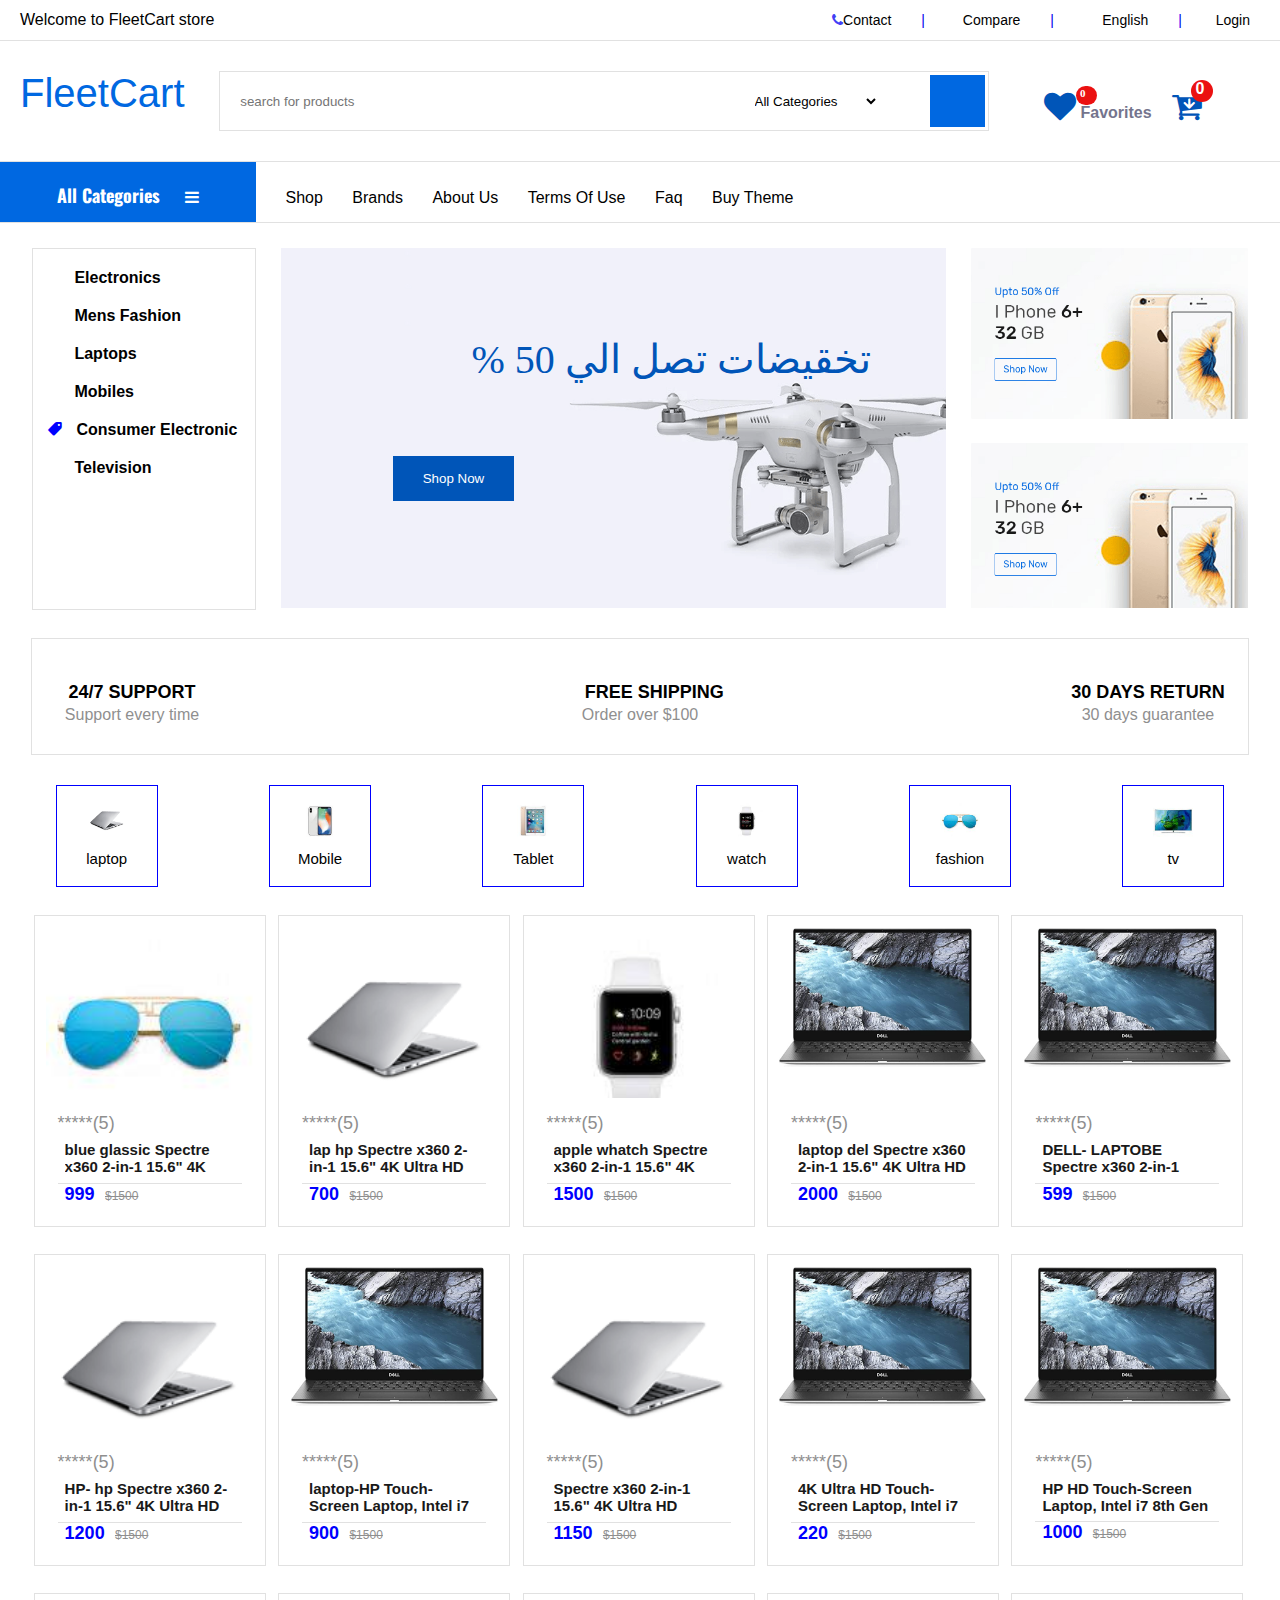
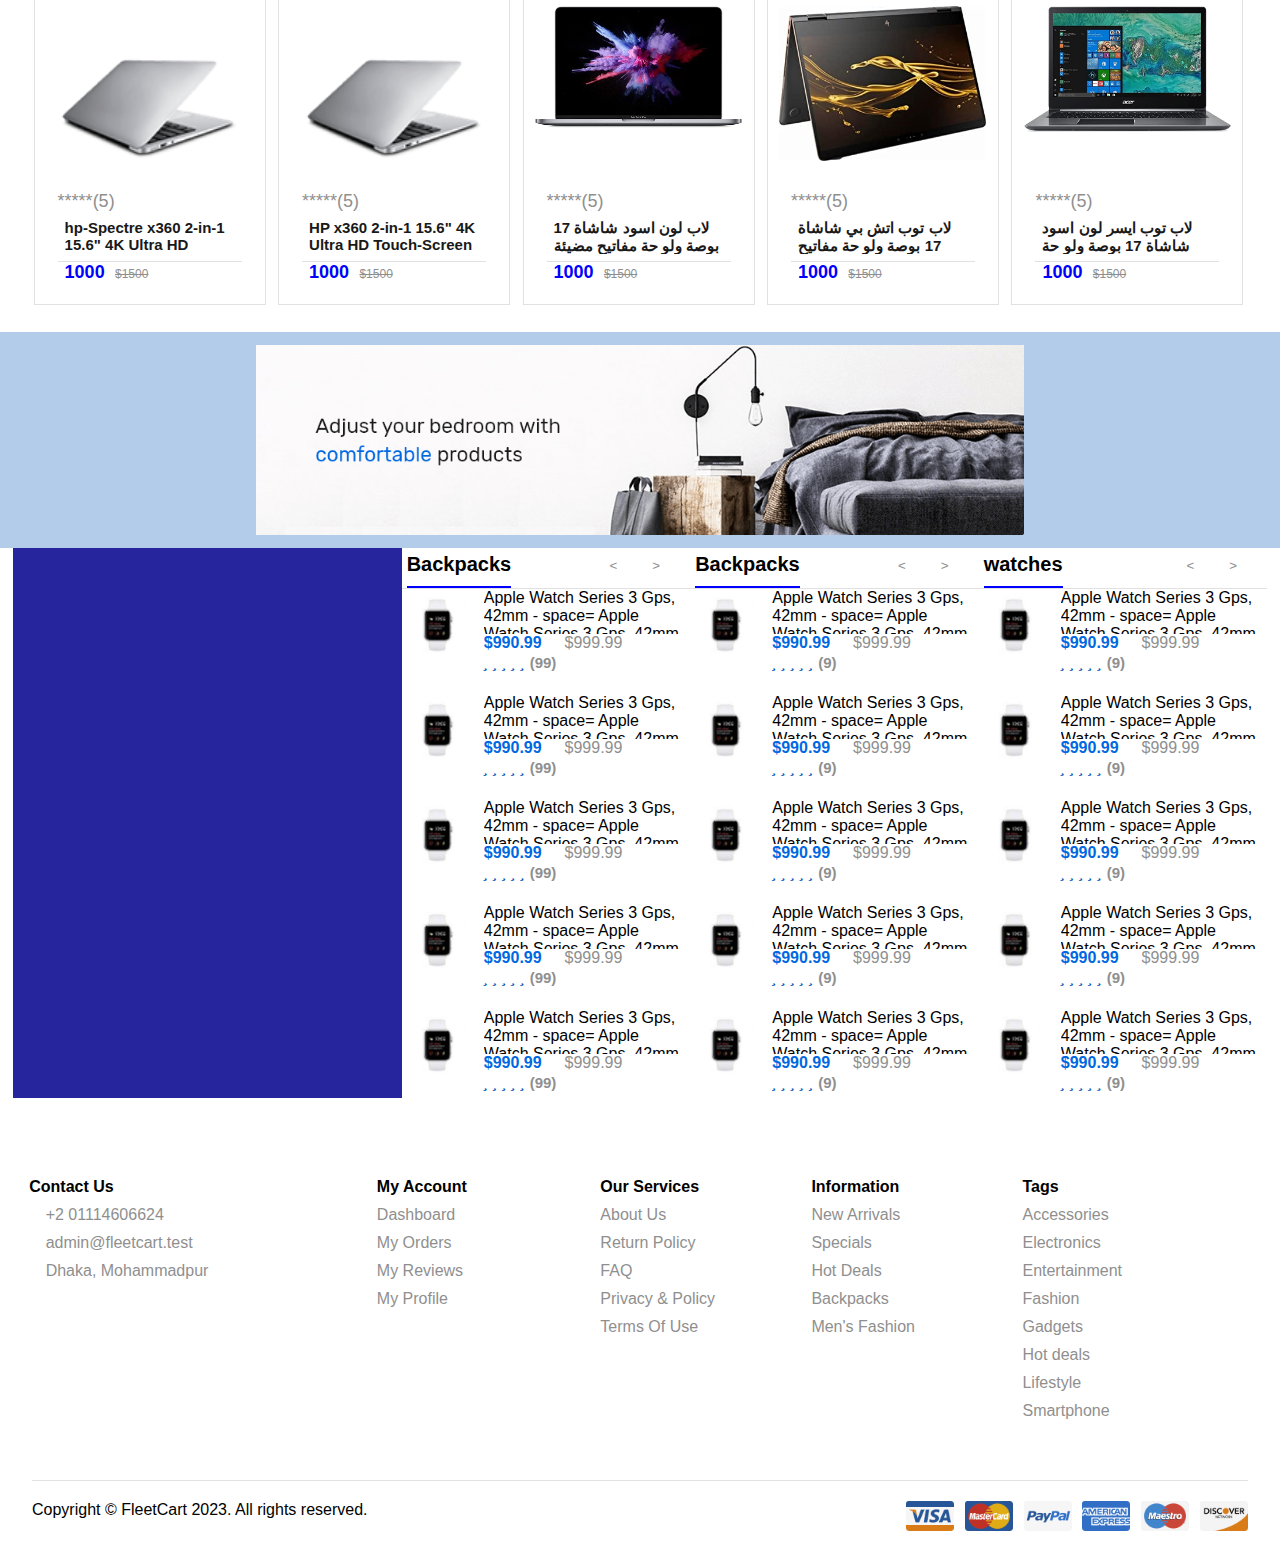
<file: index.html>
<!DOCTYPE html>
    <head>
        <link rel="stylesheet" href="style.css">                    
        <link rel="stylesheet" href="https://cdnjs.cloudflare.com/ajax/libs/font-awesome/4.7.0/css/font-awesome.min.css">
        
        <link href="https://fonts.googleapis.com/css2?family=Oswald&display=swap" rel="stylesheet">
        <link rel="stylesheet" href="https://fonts.googleapis.com/css2?family=Material+Symbols+Outlined:opsz,wght,FILL,GRAD@20..48,100..700,0..1,-50..200" />
    
        <link rel="stylesheet" href="https://cdnjs.cloudflare.com/ajax/libs/font-awesome/6.4.0/css/all.min.css" integrity="sha512-iecdLmaskl7CVkqkXNQ/ZH/XLlvWZOJyj7Yy7tcenmpD1ypASozpmT/E0iPtmFIB46ZmdtAc9eNBvH0H/ZpiBw==" crossorigin="anonymous" referrerpolicy="no-referrer" />
    </head>
    <body>
        
        <div id="load"> 
            <div></div>
        </div>


        <div class="container-alert">
            <!-- <div class="alertbox">
                <span class="alertclose">&times;</span>
                <h1>FleetCart</h1>
                <i class="fa-regular fa-bell"></i>
                <p>تم اضافة العنصر بنجاح</p>
            </div> -->
        </div>
        


        <header>
            <div class="top_header">
                <p>Welcome to FleetCart store</p>

                <ul>
                    <a href="#"><li><i class="fa fa-light fa-phone" style="color: #423ff5;"></i>Contact</li>|</a>
                    
                    <a href="#"><li><i class="fa fa-thin fa-shuffle" style="color: #423ff5;"></i> Compare</li>|</a>
                    
                    <a href="#"><li><i class="fa-solid fa-language"style="color: #423ff5;"></i> English</li>|</a>
                    
                    <!-- <a href="login.html"><li><i class="fa-solid fa-arrow-right-to-bracket"style="color: #423ff5;"></i> Login</li></a> -->
                </ul>

            </div>
            <div class="mid_header" class="navbar" id="navbar">
                <div class="logo">FleetCart</div>
                <div class="search">
                    <input placeholder="search for products">
                    <select>
                        <option>All Categories</option>
                        <option value="">Men's Fashion</option>
                        <option value="">Shirts</option>
                        <option value="">Jackets</option>
                        <option value="">Electronics</option>
                    </select>
                    <button>
                        <i class="fa fa-light fa-magnifying-glass" style="color:#ffffff; font-size: 15px;"></i>
                    </button>
                </div>
                <div class="twoicon">
                    <div class="favo">
                        <i class="fa fa-2x fa-regular fa-heart" ></i>
                        <span>Favorites</span>
                    </div>


                    <div class="pris" >
                        <i class="fa fa-thin fa-cart-arrow-down fa-2x"></i>
                        <span class="length_items">0</span>
                        <span id="total_cart_price"></span>
                    </div>
                    <ul class="carts_products"></ul>
                </div>
            </div>
            <div class="end_header">
                <div>
                    <p>All Categories 
                    </p>                        
                    <i class="fa fa-solid fa-bars" style="color: #ffffff;"></i>

                </div>            
                <nav class="nav_header">
                    <ul>
                        <li>Shop</li>
                        <li>Brands</li>
                        <li>About Us</li>
                        <li>Terms Of Use</li>
                        <li>Faq</li>
                        <li>Buy Theme</li>
                    </ul>
                </nav>

            </div>            
            <!-- <div class="end_header"></div> -->
            <section class="allslider">
                <div class="left_slider">
                    <ul>
                        <li><i class="fa-solid fa-tag fa-rotate-90"style="color: blue;"></i> Electronics</li>
                        <li><i class="fa-solid fa-tag fa-rotate-90"style="color: blue;"></i> Mens Fashion</li>
                        <li><i class="fa-solid fa-tag fa-rotate-90"style="color: blue;"></i> Laptops</li>
                        <li><i class="fa-solid fa-tag fa-rotate-90"style="color: blue;"></i> Mobiles</li>
                        <li><i class="fa fa-solid fa-tag fa-rotate-90"style="color:blue"></i> Consumer Electronic</li>
                        <li><i class="fa-solid fa-tag fa-rotate-90"style="color: blue;"></i> Television</li>
                    </ul>
                </div>
                <div class="midel_slider">
                    <!-- <img src="img/yl6rNkswnKQzh7mouQ0HpagRLwBpnq3Mt9LZMRak.png"> -->
                    <div class="slideshow-container">

                        <div class="mySlides fade">
                          <div class="numbertext"><button>Shop Now</button></div>
                          <img src="img/slider1.png" >
                          <div class="text">% تخقيضات تصل الي 50 </div>
                        </div>
                        
                        <div class="mySlides fade">
                            <div class="numbertext"><button>Shop Now</button></div>
                            <img src="img/slider2.png" >
                            <div class="text">%احصل الان علي شحن مجانا 100</div>
                        </div>
                        
                        <div class="mySlides fade">
                          <div class="numbertext"><button>Shop Now</button></div>
                          <img src="img/slider3.png" >
                          <div class="text">اطلب الان ولا تتردد 24/7</div>
                        </div>
                        
                        </div>
                        <br>
                        
                        <div style="text-align:center">
                          <span class="dot"></span> 
                          <span class="dot"></span> 
                          <span class="dot"></span> 
                        </div>
                        
                </div>
                <div class="right_slider">
                    <div class="pnr1">
                        <img src="img/slider-right.png">
                    </div>
                    <div class="pnr2">                    
                        <img src="img/slider-right.png">
                    </div>
                </div>
            </section>
        </header>

        <div class="motivation">
            <div >
                <i class="fa-solid fa-headset fa-2x" style="color:#423ff5"></i>
                <h6>24/7 SUPPORT</h6>
                <p>Support every time</p>
            </div>
            <div>
                <i class="fa-solid fa-truck fa-2x" style="color:#423ff5"></i>
                <h6>FREE SHIPPING</h6>
                <p>Order over $100</p>
            </div>
            <div>   
                <i class="fa-regular fa-calendar-minus fa-2x" style="color:#423ff5"></i>
                <h6>30 DAYS RETURN</h6>
                <p>30 days guarantee</p>
            </div>
        </div>
        <div class="panar_category">
            <ul>
                <li>
                    <div><img src="img/lap1.png"></div>
                    <span>laptop</span>
                </li>
                <li>
                    <div><img src="img/phon1.jpeg"></div>
                    <span>Mobile</span>
                </li>
                <li>
                    <div><img src="img/tab1.jpeg"></div>
                    <span>Tablet</span>
                </li>
                <li>
                    <div><img src="img/wach1.jpeg"></div>
                    <span>watch</span>
                </li>
                <li>
                    <div><img src="img/fashion.jpeg"></div>
                    <span>fashion</span>
                </li>
                <li>
                    <div><img src="img/tv1.png"></div>
                    <span>tv</span>
                </li>

            </ul>
        </div>

        <div class="slid_pro1">


            <!-- <div class="pro_cart1">

                <div class="img_card">
                    <img src="img/lap.jpeg"> 

                    <span class="mini_top_icon">
                        <div><i class="fa-regular fa-heart"></i></div>
                        <div><i class="fa-solid fa-shuffle"></i></div>
                    </span>

                </div>

                <div class="descr_card">
                    <div class="pro_rates"><span class="pro_rates_stars">*****</span><span class="pro_rates_number">(5)</span></div>
                    <h6 class="pro_nam">Dell XPS 13 9380, 13.3" 4K UHD (3840X2160) Multi- eewwrwwew we ewe we wewewew ew</h6>
                    <span class="new_and_old_pric">
                        <h6 class="pro_price1">$1300</h6> 
                        <span class="pro_price1_old">$1500</span>
                    </span>
                </div>        

                <div class="btn_card">
                    <div>ADD TO CART</div>
                </div>

                < !-- <div class="btn_card_pri_2">
                    <h6 class="pro_price2">$1300.99</h6>
                </div> -- >
            </div>  -->

        </div>


        <div class="pannar1">
            <img src="img/pannar1.png">
        </div>


        <div class="best_deals">
            <div class="hot_pro"></div>


                             <!-- hot gallary SECTION 1 -->

            <div class="hot_gallary1">
                    <div class="gallary_top_section">
                        <h4>Backpacks</h4>
                        <button>></button>
                        <button><</button>
                    </div>

                    <!-- <div class="hot_gallary_pro"> -->


                                                <!-- start hot gallary product section -->

                        <div class="gallary_content_product">
                            <div class="gallary_pro_img"><img src="img/wach1.jpeg"></div>
                            <div class="gallary_pro_nam">Apple Watch Series 3 Gps, 42mm - space= Apple Watch Series 3 Gps, 42mm - space</div>
                            <div class="gallary_pro_pris">
                                    <div class="gallary_pro_newpris">$990.99</div> 
                                    <div class="gallary_pro_oldpris">$999.99</div> 
                            </div>
                            <div class="gallary_pro_reat">
                                <i class="fa-solid fa-star"></i>
                                <i class="fa-solid fa-star"></i>
                                <i class="fa-solid fa-star"></i>
                                <i class="fa-regular fa-star"></i>
                                <i class="fa-regular fa-star"></i>
                                (99)
                            </div>

                        </div>
                                            <!-- end hot gallary product section -->


                                                <!-- start hot gallary product section -->

                        <div class="gallary_content_product">
                            <div class="gallary_pro_img"><img src="img/wach1.jpeg"></div>
                            <div class="gallary_pro_nam">Apple Watch Series 3 Gps, 42mm - space= Apple Watch Series 3 Gps, 42mm - space</div>
                            <div class="gallary_pro_pris">
                                    <div class="gallary_pro_newpris">$990.99</div> 
                                    <div class="gallary_pro_oldpris">$999.99</div> 
                            </div>
                            <div class="gallary_pro_reat">
                                <i class="fa-solid fa-star"></i>
                                <i class="fa-solid fa-star"></i>
                                <i class="fa-solid fa-star"></i>
                                <i class="fa-regular fa-star"></i>
                                <i class="fa-regular fa-star"></i>
                                (99)
                            </div>

                        </div>
                                            <!-- end hot gallary product section -->


                                                <!-- start hot gallary product section -->

                        <div class="gallary_content_product">
                            <div class="gallary_pro_img"><img src="img/wach1.jpeg"></div>
                            <div class="gallary_pro_nam">Apple Watch Series 3 Gps, 42mm - space= Apple Watch Series 3 Gps, 42mm - space</div>
                            <div class="gallary_pro_pris">
                                    <div class="gallary_pro_newpris">$990.99</div> 
                                    <div class="gallary_pro_oldpris">$999.99</div> 
                            </div>
                            <div class="gallary_pro_reat">
                                <i class="fa-solid fa-star"></i>
                                <i class="fa-solid fa-star"></i>
                                <i class="fa-solid fa-star"></i>
                                <i class="fa-regular fa-star"></i>
                                <i class="fa-regular fa-star"></i>
                                (99)
                            </div>

                        </div>
                                            <!-- end hot gallary product section -->


                                                <!-- start hot gallary product section -->

                        <div class="gallary_content_product">
                            <div class="gallary_pro_img"><img src="img/wach1.jpeg"></div>
                            <div class="gallary_pro_nam">Apple Watch Series 3 Gps, 42mm - space= Apple Watch Series 3 Gps, 42mm - space</div>
                            <div class="gallary_pro_pris">
                                    <div class="gallary_pro_newpris">$990.99</div> 
                                    <div class="gallary_pro_oldpris">$999.99</div> 
                            </div>
                            <div class="gallary_pro_reat">
                                <i class="fa-solid fa-star"></i>
                                <i class="fa-solid fa-star"></i>
                                <i class="fa-solid fa-star"></i>
                                <i class="fa-regular fa-star"></i>
                                <i class="fa-regular fa-star"></i>
                                (99)
                            </div>

                        </div>
                                            <!-- end hot gallary product section -->


                                                <!-- start hot gallary product section -->

                        <div class="gallary_content_product">
                            <div class="gallary_pro_img"><img src="img/wach1.jpeg"></div>
                            <div class="gallary_pro_nam">Apple Watch Series 3 Gps, 42mm - space= Apple Watch Series 3 Gps, 42mm - space</div>
                            <div class="gallary_pro_pris">
                                    <div class="gallary_pro_newpris">$990.99</div> 
                                    <div class="gallary_pro_oldpris">$999.99</div> 
                            </div>
                            <div class="gallary_pro_reat">
                                <i class="fa-solid fa-star"></i>
                                <i class="fa-solid fa-star"></i>
                                <i class="fa-solid fa-star"></i>
                                <i class="fa-regular fa-star"></i>
                                <i class="fa-regular fa-star"></i>
                                (99)
                            </div>

                        </div>
                                            <!-- end hot gallary product section -->


                    <!-- </div>   -->

            </div>
                                     <!-- end gallary SECTION 1 -->

                             <!-- hot gallary SECTION 2 -->

            <div class="hot_gallary2">
                    <div class="gallary_top_section">
                        <h4>Backpacks</h4>
                        <button>></button>
                        <button><</button>
                    </div>

                    <!-- <div class="hot_gallary_pro"> -->


                                                <!-- start hot gallary product section -->

                        <div class="gallary_content_product">
                            <div class="gallary_pro_img"><img src="img/wach1.jpeg"></div>
                            <div class="gallary_pro_nam">Apple Watch Series 3 Gps, 42mm - space= Apple Watch Series 3 Gps, 42mm - space</div>
                            <div class="gallary_pro_pris">
                                    <div class="gallary_pro_newpris">$990.99</div> 
                                    <div class="gallary_pro_oldpris">$999.99</div> 
                            </div>
                            <div class="gallary_pro_reat">
                                <i class="fa-solid fa-star"></i>
                                <i class="fa-solid fa-star"></i>
                                <i class="fa-solid fa-star"></i>
                                <i class="fa-regular fa-star"></i>
                                <i class="fa-regular fa-star"></i>
                                (9)
                            </div>

                        </div>
                                            <!-- end hot gallary product section -->


                                                <!-- start hot gallary product section -->

                        <div class="gallary_content_product">
                            <div class="gallary_pro_img"><img src="img/wach1.jpeg"></div>
                            <div class="gallary_pro_nam">Apple Watch Series 3 Gps, 42mm - space= Apple Watch Series 3 Gps, 42mm - space</div>
                            <div class="gallary_pro_pris">
                                    <div class="gallary_pro_newpris">$990.99</div> 
                                    <div class="gallary_pro_oldpris">$999.99</div> 
                            </div>
                            <div class="gallary_pro_reat">
                                <i class="fa-solid fa-star"></i>
                                <i class="fa-solid fa-star"></i>
                                <i class="fa-solid fa-star"></i>
                                <i class="fa-regular fa-star"></i>
                                <i class="fa-regular fa-star"></i>
                                (9)
                            </div>

                        </div>
                                            <!-- end hot gallary product section -->


                                                <!-- start hot gallary product section -->

                        <div class="gallary_content_product">
                            <div class="gallary_pro_img"><img src="img/wach1.jpeg"></div>
                            <div class="gallary_pro_nam">Apple Watch Series 3 Gps, 42mm - space= Apple Watch Series 3 Gps, 42mm - space</div>
                            <div class="gallary_pro_pris">
                                    <div class="gallary_pro_newpris">$990.99</div> 
                                    <div class="gallary_pro_oldpris">$999.99</div> 
                            </div>
                            <div class="gallary_pro_reat">
                                <i class="fa-solid fa-star"></i>
                                <i class="fa-solid fa-star"></i>
                                <i class="fa-solid fa-star"></i>
                                <i class="fa-regular fa-star"></i>
                                <i class="fa-regular fa-star"></i>
                                (9)
                            </div>

                        </div>
                                            <!-- end hot gallary product section -->


                                                <!-- start hot gallary product section -->

                        <div class="gallary_content_product">
                            <div class="gallary_pro_img"><img src="img/wach1.jpeg"></div>
                            <div class="gallary_pro_nam">Apple Watch Series 3 Gps, 42mm - space= Apple Watch Series 3 Gps, 42mm - space</div>
                            <div class="gallary_pro_pris">
                                    <div class="gallary_pro_newpris">$990.99</div> 
                                    <div class="gallary_pro_oldpris">$999.99</div> 
                            </div>
                            <div class="gallary_pro_reat">
                                <i class="fa-solid fa-star"></i>
                                <i class="fa-solid fa-star"></i>
                                <i class="fa-solid fa-star"></i>
                                <i class="fa-regular fa-star"></i>
                                <i class="fa-regular fa-star"></i>
                                (9)
                            </div>

                        </div>
                                            <!-- end hot gallary product section -->


                                                <!-- start hot gallary product section -->

                        <div class="gallary_content_product">
                            <div class="gallary_pro_img"><img src="img/wach1.jpeg"></div>
                            <div class="gallary_pro_nam">Apple Watch Series 3 Gps, 42mm - space= Apple Watch Series 3 Gps, 42mm - space</div>
                            <div class="gallary_pro_pris">
                                    <div class="gallary_pro_newpris">$990.99</div> 
                                    <div class="gallary_pro_oldpris">$999.99</div> 
                            </div>
                            <div class="gallary_pro_reat">
                                <i class="fa-solid fa-star"></i>
                                <i class="fa-solid fa-star"></i>
                                <i class="fa-solid fa-star"></i>
                                <i class="fa-regular fa-star"></i>
                                <i class="fa-regular fa-star"></i>
                                (9)
                            </div>

                        </div>
                                            <!-- end hot gallary product section -->


                    <!-- </div>   -->

            </div>
                                     <!-- end gallary SECTION 2 -->





                             <!-- hot gallary SECTION 3 -->

            <div class="hot_gallary3">
                    <div class="gallary_top_section">
                        <h4>watches</h4>
                        <button>></button>
                        <button><</button>
                    </div>

                    <!-- <div class="hot_gallary_pro"> -->


                                                <!-- start hot gallary product section -->

                        <div class="gallary_content_product">
                            <div class="gallary_pro_img"><img src="img/wach1.jpeg"></div>
                            <div class="gallary_pro_nam">Apple Watch Series 3 Gps, 42mm - space= Apple Watch Series 3 Gps, 42mm - space</div>
                            <div class="gallary_pro_pris">
                                    <div class="gallary_pro_newpris">$990.99</div> 
                                    <div class="gallary_pro_oldpris">$999.99</div> 
                            </div>
                            <div class="gallary_pro_reat">
                                <i class="fa-solid fa-star"></i>
                                <i class="fa-solid fa-star"></i>
                                <i class="fa-solid fa-star"></i>
                                <i class="fa-regular fa-star"></i>
                                <i class="fa-regular fa-star"></i>
                                (9)
                            </div>

                        </div>
                                            <!-- end hot gallary product section -->


                                                <!-- start hot gallary product section -->

                        <div class="gallary_content_product">
                            <div class="gallary_pro_img"><img src="img/wach1.jpeg"></div>
                            <div class="gallary_pro_nam">Apple Watch Series 3 Gps, 42mm - space= Apple Watch Series 3 Gps, 42mm - space</div>
                            <div class="gallary_pro_pris">
                                    <div class="gallary_pro_newpris">$990.99</div> 
                                    <div class="gallary_pro_oldpris">$999.99</div> 
                            </div>
                            <div class="gallary_pro_reat">
                                <i class="fa-solid fa-star"></i>
                                <i class="fa-solid fa-star"></i>
                                <i class="fa-solid fa-star"></i>
                                <i class="fa-regular fa-star"></i>
                                <i class="fa-regular fa-star"></i>
                                (9)
                            </div>


                        </div>
                                            <!-- end hot gallary product section -->


                                                <!-- start hot gallary product section -->

                        <div class="gallary_content_product">
                            <div class="gallary_pro_img"><img src="img/wach1.jpeg"></div>
                            <div class="gallary_pro_nam">Apple Watch Series 3 Gps, 42mm - space= Apple Watch Series 3 Gps, 42mm - space</div>
                            <div class="gallary_pro_pris">
                                    <div class="gallary_pro_newpris">$990.99</div> 
                                    <div class="gallary_pro_oldpris">$999.99</div> 
                            </div>
                            <div class="gallary_pro_reat">
                                <i class="fa-solid fa-star"></i>
                                <i class="fa-solid fa-star"></i>
                                <i class="fa-solid fa-star"></i>
                                <i class="fa-regular fa-star"></i>
                                <i class="fa-regular fa-star"></i>
                                (9)
                            </div>

                        </div>
                                            <!-- end hot gallary product section -->


                                                <!-- start hot gallary product section -->

                        <div class="gallary_content_product">
                            <div class="gallary_pro_img"><img src="img/wach1.jpeg"></div>
                            <div class="gallary_pro_nam">Apple Watch Series 3 Gps, 42mm - space= Apple Watch Series 3 Gps, 42mm - space</div>
                            <div class="gallary_pro_pris">
                                    <div class="gallary_pro_newpris">$990.99</div> 
                                    <div class="gallary_pro_oldpris">$999.99</div> 
                            </div>
                            <div class="gallary_pro_reat">
                                <i class="fa-solid fa-star"></i>
                                <i class="fa-solid fa-star"></i>
                                <i class="fa-solid fa-star"></i>
                                <i class="fa-regular fa-star"></i>
                                <i class="fa-regular fa-star"></i>
                                (9)
                            </div>

                        </div>
                                            <!-- end hot gallary product section -->


                                                <!-- start hot gallary product section -->

                        <div class="gallary_content_product">
                            <div class="gallary_pro_img"><img src="img/wach1.jpeg"></div>
                            <div class="gallary_pro_nam">Apple Watch Series 3 Gps, 42mm - space= Apple Watch Series 3 Gps, 42mm - space</div>
                            <div class="gallary_pro_pris">
                                    <div class="gallary_pro_newpris">$990.99</div> 
                                    <div class="gallary_pro_oldpris">$999.99</div> 
                            </div>
                            <div class="gallary_pro_reat">
                                <i class="fa-solid fa-star"></i>
                                <i class="fa-solid fa-star"></i>
                                <i class="fa-solid fa-star"></i>
                                <i class="fa-regular fa-star"></i>
                                <i class="fa-regular fa-star"></i>
                                (9)
                            </div>

                        </div>
                                            <!-- end hot gallary product section -->


                    <!-- </div>   -->

            </div>
                                     <!-- end gallary SECTION 3 -->



        </div>















        <div class="footer">
            <div class="div_contact">
                <h4>Contact Us</h4>
                <ul>
                    <li><i class="fa-solid fa-phone" style="color: blue;"></i> +2 01114606624</li>
                    <li><i class="fa-regular fa-envelope"style="color: blue;"></i> admin@fleetcart.test</li>
                    <li><i class="fa-regular fa-map"style="color: blue;"></i> Dhaka, Mohammadpur</li>
                </ul>

                <ul id="social_media">
                    <li><i class="fa-brands fa-facebook"></i></li>
                    <li><i class="fa-brands fa-twitter"></i></li>
                    <li><i class="fa-brands fa-instagram"></i></li>
                    <li><i class="fa-brands fa-youtube"></i></li>
                </ul>

            </div>
            <div class="div_account">
                <h4>My Account</h4>
                <ul>
                    <li>Dashboard</li>
                    <li>My Orders </li>
                    <li>My Reviews </li>
                    <li>My Profile </li>
                </ul>
            </div>
            <div class="div_services">
                <h4>Our Services</h4>
                <ul>
                    <li>About Us</li>
                    <li>Return Policy</li>
                    <li>FAQ</li>
                    <li>Privacy & Policy</li>
                    <li>Terms Of Use </li>
                </ul>
            </div>
            <div class="div_information">
                <h4>Information</h4>
                <ul>
                    <li>New Arrivals</li>
                    <li>Specials</li>
                    <li>Hot Deals</li>
                    <li>Backpacks</li>
                    <li>Men's Fashion</li>
                </ul>
            </div>
            <div class="div_tags">
                <h4>Tags</h4>
                <ul>
                    <li>Accessories</li>
                    <li>Electronics</li>
                    <li>Entertainment</li>
                    <li>Fashion</li>
                    <li>Gadgets </li>
                    <li>Hot deals </li>
                    <li>Lifestyle </li>
                    <li>Smartphone </li>
                </ul>
                
            </div>
        </div>


        <div class="end_footer">
            <p>Copyright © FleetCart 2023. All rights reserved.</p>
            <img src="img/visa.png">
        </div>
    </body>
    <script src='login.js'></script>
    <script src='index.js'></script>
</html>
</file>
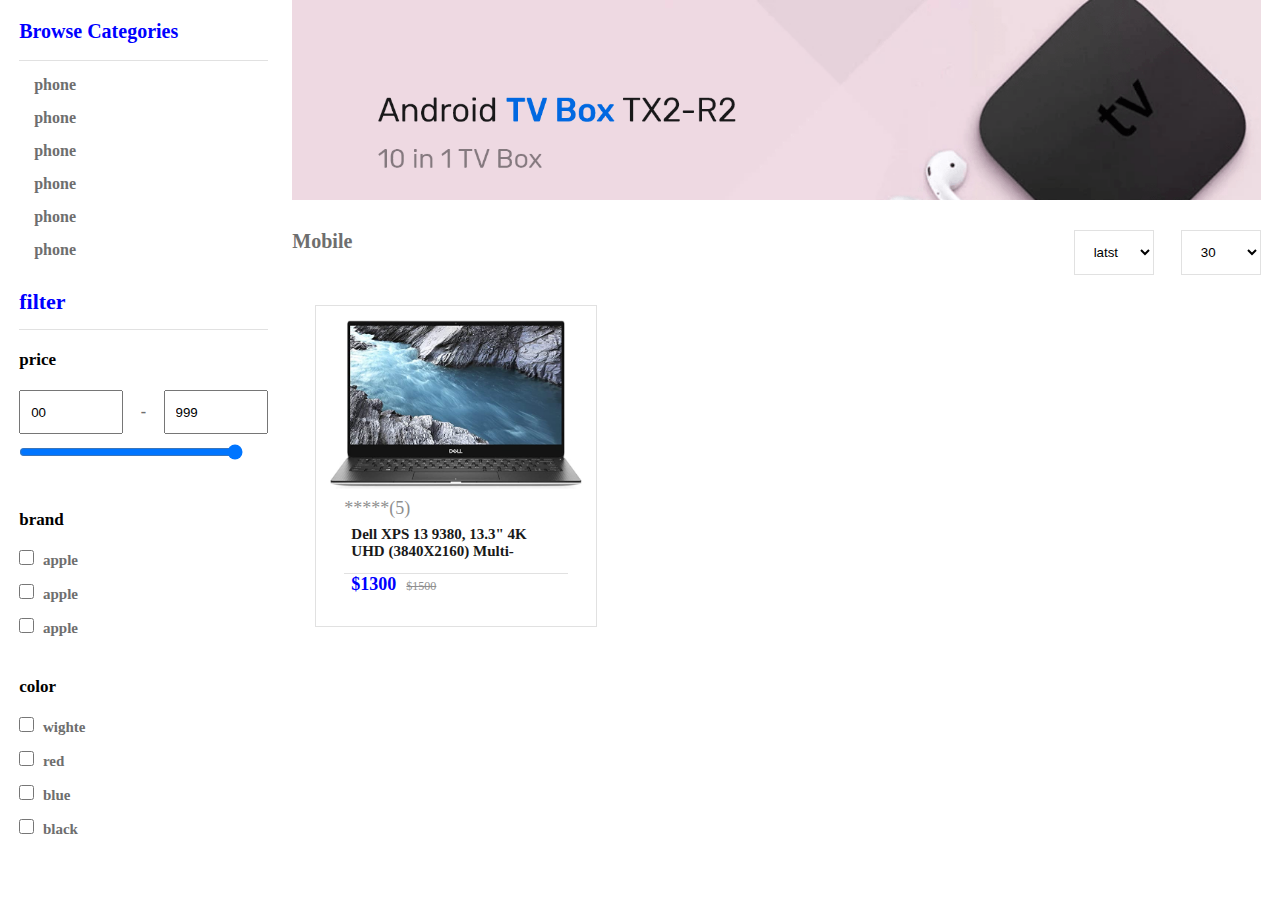
<file: categorie.html>
<!DOCTYPE html>
<head>
    <link href="categorie.css" rel="stylesheet" >
    <link rel="stylesheet" href="https://cdnjs.cloudflare.com/ajax/libs/font-awesome/6.4.0/css/all.min.css" integrity="sha512-iecdLmaskl7CVkqkXNQ/ZH/XLlvWZOJyj7Yy7tcenmpD1ypASozpmT/E0iPtmFIB46ZmdtAc9eNBvH0H/ZpiBw==" crossorigin="anonymous" referrerpolicy="no-referrer" />

</head>
<body>
    <!-- <div class="navtest"></div> -->



    <div class="Categorie_body">
        <div class="Categorie_setings">
            <div class="setings_Browse">
                <div class="setings_Browse_header"><h4>Browse Categories</h4></div>
                <div class="setings_Browse_category">
                    <ul>
                        <li><i class="fa-solid fa-angle-right"></i> phone</li>
                        <li><i class="fa-solid fa-angle-right"></i> phone</li>
                        <li><i class="fa-solid fa-angle-right"></i> phone</li>
                        <li><i class="fa-solid fa-angle-right"></i> phone</li>
                        <li><i class="fa-solid fa-angle-right"></i> phone</li>
                        <li><i class="fa-solid fa-angle-down"></i> phone</li>
                    </ul>
                </div>
            </div>
            <div class="setings_filter">
                <div class="setings_filter_header"><h4>filter</h4></div>
                <div class="setings_filter_price">
                    <h6>price</h6>
                    <div>
                        <div class="filter_priceing">
                            <input class="filter_start_price" type="number" value="00"> 
                            <div style=" margin:auto;">-</div>
                            <input class="filter_end_price" type="number" value="999">
                        </div>
            
                        <input class="filter_range_price" type="range" value="999">
                    </div>
                </div>
                <div class="setings_filter_Brand">
                    <h6>brand</h6>
                    <ul>
                        <li><input type="checkbox"> <label>apple</label></li>
                        <li><input type="checkbox"> <label>apple</label></li>
                        <li><input type="checkbox"> <label>apple</label></li>
                    </ul>
                </div>
                <div class="setings_filter_color">
                    <h6>color</h6>
                    <ul>
                        <li><input type="checkbox"> <label>wighte</label></li>
                        <li><input type="checkbox"> <label>red</label></li>
                        <li><input type="checkbox"> <label>blue</label></li>
                        <li><input type="checkbox"> <label>black</label></li>
                    </ul>
                </div>
            </div>
        </div>







        <div class="Categorie_page_content">
            <div class="panar">
                <img src="img/categories panar1.png">
            </div>
            <div class="small_filter">
                <div class="page_name">
                    <h4>Mobile</h4>
                </div>
                <div class="page_filter">
                    <button ><i class="fa-solid fa-table fa-2x"></i></button>
                    <button><i class="fa-solid fa-table-list fa-2x"></i></button>
                    <button type="menu" >
                        <select>
                            <option>latst</option>
                            <option>top rated</option>
                            <option>top sale</option>
                            <option>price: law to hight</option>
                            <option>price: hight to law</option>
                        </select>
                    </button>
                    <button type="menu">
                        <select>
                            <option>30</option>
                            <option>10</option>
                            <option>20</option>
                            <option>30</option>
                            <option>40</option>
                            <option>50</option>
                        </select>
                    </button>
                </div>
            </div>
            <div class="Categorie_products">


                                    <!-- ------  the product  start ------  -->
                <div class="pro_cart1">


                    <div class="img_card">
                        <img src="img/lap.jpeg"> 

                        <span class="mini_top_icon">
                            <div><i class="fa-regular fa-heart"></i></div>
                            <div><i class="fa-solid fa-shuffle"></i></div>
                        </span>

                    </div>


                    <div class="descr_card">
                        <div class="pro_rates"><span class="pro_rates_stars">*****</span><span class="pro_rates_number">(5)</span></div>
                        <h6 class="pro_nam">Dell XPS 13 9380, 13.3" 4K UHD (3840X2160) Multi- eewwrwwew we ewe we wewewew ew</h6>
                        <span class="new_and_old_pric">
                            <h6 class="pro_price1">$1300</h6> 
                            <span class="pro_price1_old">$1500</span>
                        </span>
                    </div>            
    
                    <div class="btn_card">
                        <div>ADD TO CART</div>
                    </div>

                </div>
                                            <!-- ------  the product  end ------  -->






            </div>
        </div>
    </div>








</body>
</html>
</file>
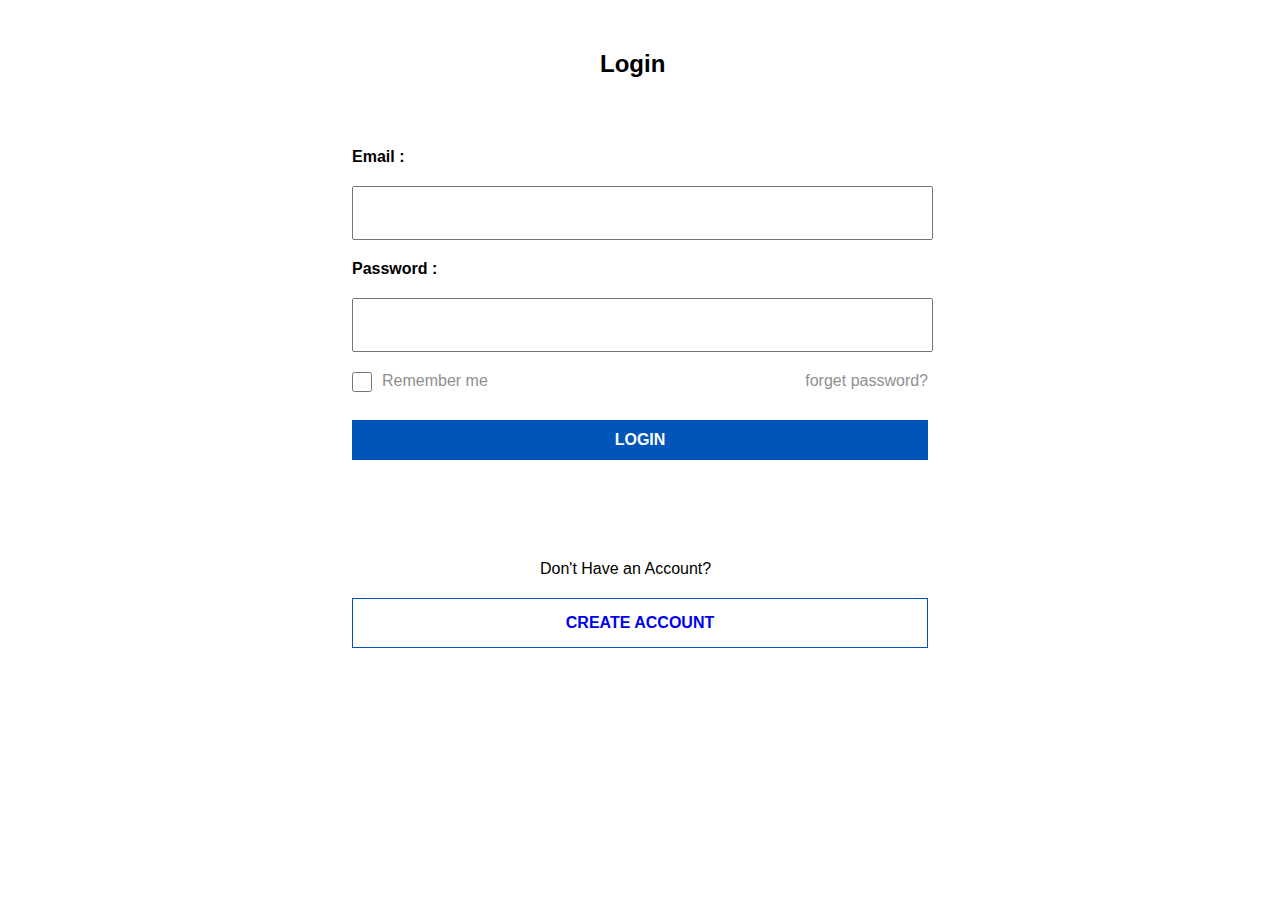
<file: login.html>
<!DOCTYPE html>
<head>
    <link rel="stylesheet" href="login.css">
    <link rel="stylesheet" href="style.css">  
</head>





<body>
    <div class="login_div">
        <h2>Login</h2>

        <form>
            <label class="top_label">Email :</label>
            <input class="login_email">
            <label class="top_label">Password :</label>
            <input class="password_email">

            <input id="checkbox" type="checkbox">
            <label class="Remember_check">Remember me</label>
            <a>forget password?</a>


            <button id="btn_login" onclick="login()">login</button>
        </form>

        <span> Don't Have an Account? </span>
        <button><a href="register.html">create account</a></button>

    </div>

    <script src="login.js"></script>
</body>
</html>
</file>
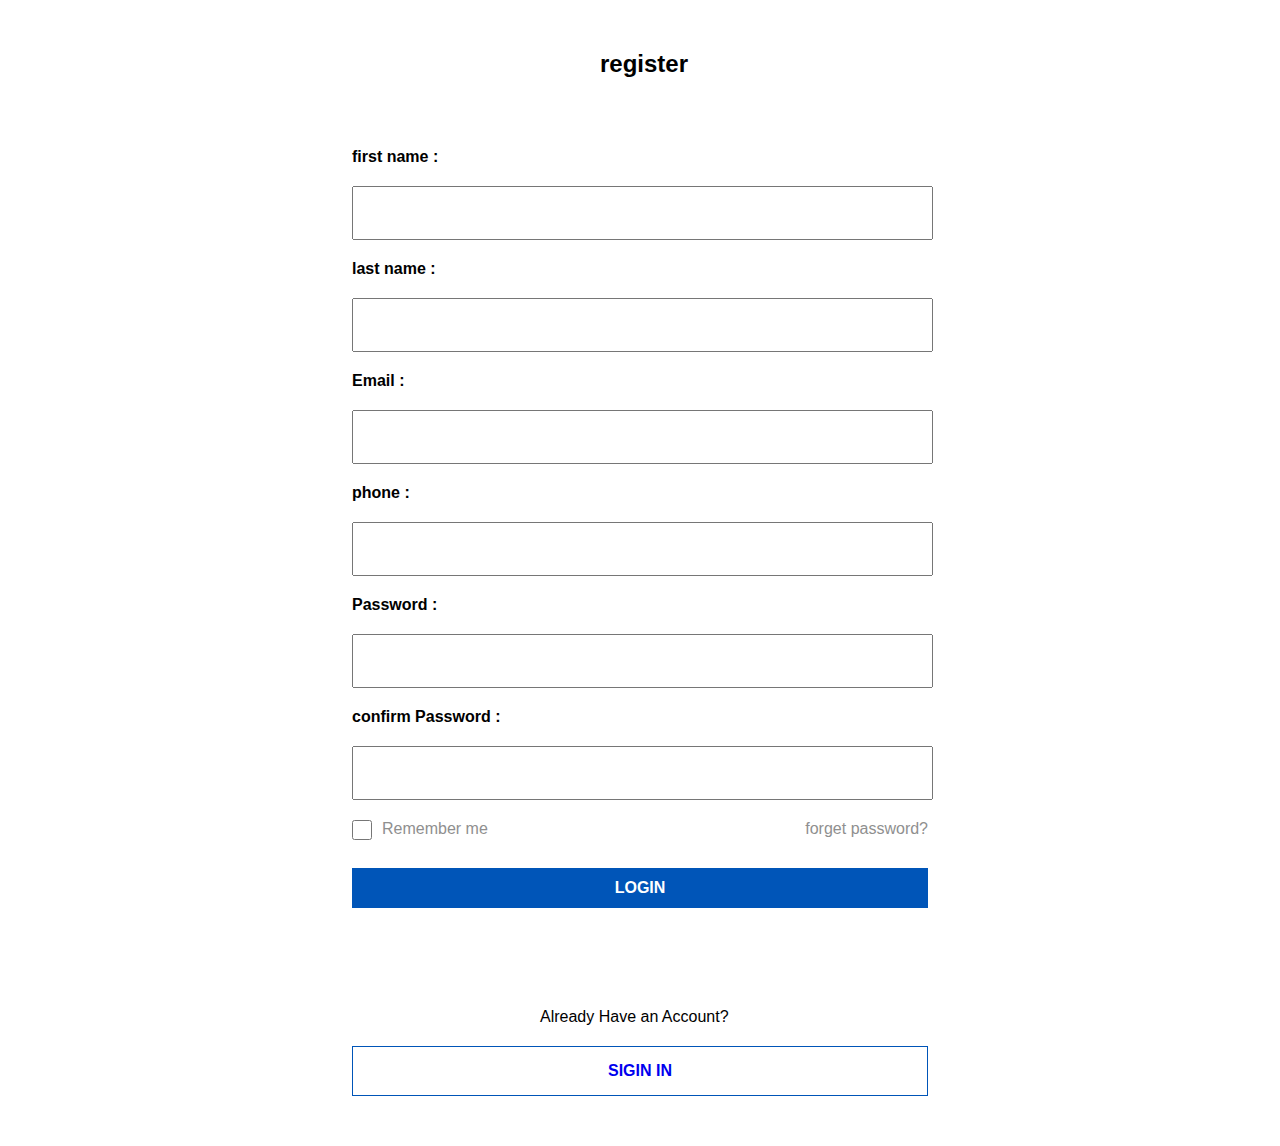
<file: register.html>
<!DOCTYPE html>
<head>
    <link rel="stylesheet" href="login.css">
    <link rel="stylesheet" href="style.css">  
</head>





<body>
    <div class="login_div">
        <h2>register</h2>

        <form>
            <label class="top_label">first name :</label>
            <input class="login_email">

            <label class="top_label">last name :</label>
            <input class="login_email">

            <label class="top_label">Email :</label>
            <input class="login_email">

            <label class="top_label">phone :</label>
            <input class="login_email">

            <label class="top_label">Password :</label>
            <input class="password_email">

            <label class="top_label">confirm Password :</label>
            <input class="password_email">

            <input id="checkbox" type="checkbox">
            <label class="Remember_check">Remember me</label>
            <a>forget password?</a>


            <button id="btn_login" onclick="login()">login</button>
        </form>

        <span> Already Have an Account? </span>
        <button><a href="login.html">sigin in</a></button>

    </div>

    <script src="login.js"></script>
</body>
</html>
</file>
<file: style.css>
*{
    padding: 0;
    margin: 0;
    font-family: Rubik,Arial,Helvetica,sans-serif;
}

:root{
    --color-primary: #0068e1;
    --color-primary-hover: #0055b8;
    --color-primary-transparent: rgba(0, 85, 184, 0.8);
    --color-primary-transparent-lite: 
}



@media(max-width:900px){
    .search{
        background-color: aqua;
    }
    .mid_header{
    /* width: 100%; */
    /* height: 60px; */
    display: flex;
    position:fixed;
    /* justify-content: space-between; */
    /* margin: 30px 0; */
}
}



  

/* --color-primary:#0068e1; */
/* --color-primary-hover: #0055b8; */

#load{
    width: 100%;
    height: 100vh;
    background-color: #0068e1;
    position: fixed;
    z-index: 999;
}
@keyframes example {
    0%   {border: rgba(38, 38, 253, 0.314) 8px solid; }
    25%  {border: rgba(240, 240, 249, 0.512) 8px solid; transform: rotatey(150deg);}
    50%  {border: rgb(246, 246, 246) 8px solid;transform: rotateX(150deg);}
    100% {border: green 8px solid;}
}


#load div{
    animation-name: example;
    animation-duration: 4s;
    width: 60px;
    height: 60px;
    /* position: fixed; */
    /* top: 50%; */
    /* left: 50; */
    margin:20% auto;
    background-color: #0068e1;
    border-radius: 50%;
    border: white 8px solid;
}


.container-alert{
    width: 50%;
    height: auto;
    position: fixed;
    bottom: 0;
    right: 0;
    /* transition: 1s; */
    /* transform: scale(1.1); */
    /* transition: transform 2s; */
    transition-duration: 2s;
  transition-timing-function: linear;
  transition-delay: 1s;
}
.alertbox{
    transition: 2s;
    animation-duration: 4s;
    position: absolute;
    bottom:30px;
    right:1%;
    z-index:999;
    border:2px solid #eee;
    background-color: #fff;
    /* background-color:#0055b8 ; */
    width:400px;
    height: 100px;
    -moz-box-shadow:inset 0 0 2px #000000;
    -webkit-box-shadow:inset 0 0 2px #000000;
    box-shadow: inset 0 0 2px;
    /* border-left: 2px solid #0bb715; */
    border-left: 2px solid #0055b8 ;
    -webkit-animation: fadein 0.5s;
    animation: forwards 0.5s;
}
.alertbox i{
    font-size: 24px;
    margin: 15px 10px;
}
.alertclose{
    color: #aaaaaa;
    float: right;
    font-size: 20px;
    margin: 2px 15px;
    cursor: pointer;
}
.alertclose:hover{
    color: #000;
}
.notification-sign{
    color: #0bb715;
    font-size: 25px;
    position: absolute;
    bottom: 20%;
    left:5%
}
.alertbox h1{
    /* color: #000; */
    color: #aaaaaa;
    margin: 5px 10px;
    text-align: left;
    font-size: 17px;
}
.alertbox p{
    max-width: 80%;
    max-height: 55%;
    /* background-color: red; */
    float: right;
    text-align: center;
    font-size: 23px;
    font-family: arial;
    /* display: inline; */
    margin:auto;
    margin-right: 20px;
    overflow: hidden;
    /* color: #aaaaaa; */
}

/* @-webkit-keyframes {
    from{right:0; opacity: 0;}
    to{right: 1%; opacity: 1;}
} */
@keyframes fadein{
    from{right:0; opacity: 0;}
    to{right: 1%; opacity: 1;}
}






span{
    cursor: pointer;
}
li{
    cursor: pointer;
}
i{
    cursor: pointer;
    color: #0055b8;
}
a{
    cursor: pointer;
    text-decoration: none;
}

li:hover{
    color: blue;
    transition: .3s;
}
i:hover{
    color: blue;
    transition: .3s;

}
.top_header{
    width:100%;
    height:40px;
    /* background-color: bisque; */
    /* border-bottom : solid 1px rgb(197, 193, 193); */
    border-bottom : solid 1px #e1e1e1;
    display: flex;
    align-items: center;
    justify-content: space-between;
}
.top_header p{
    float: left;
    padding-left: 20px;
}
.top_header ul {
    /* list-style-type: none; */
    float: right;
    font-size: 14px;
    /* padding: 0 30px; */
}
.top_header ul li{
    display: inline;
    padding: 0 30px;
    color: black;
    /* float: left; */
    /* list-style-type: none; */
}


.navbar {
    background-color: #630c0c;
    position: fixed;
    top: -30px;
    width: 100%;
    transition: top 0.8s;
}


.mid_header{
    width: 100%;
    height: 60px;
    background-color: azure;
    display: flex;
    /* position:sticky ; */
    justify-content: space-between;
    margin: 30px 0;
    background: white;
    z-index:999;
}
.material-symbols-outlined{
    font-size: 17px;
}
.logo{
    height: 100%;
    font-size: 40px;
    background-color: white;
    margin-left: 20px;
    color: var(--color-primary)
}
.search{
    width: 60%;
    /* height: 100%; */
    /* background-color: aqua; */
    border-top: #8f8f8f solid 1px;
    border-bottom: #8f8f8f solid 1px;
    border-left: #8f8f8f solid 1px;
    border: 1px solid #e1e1e1;
    display: inline-block;
}
.search input{
    height: 100%;
    width: 60%;
    padding: 0 20px;
    border: none;
}
.search select{
    height: 100%;
    width: 20%;
    padding-left: 25px;
    background-color: white;
    border: solid #8f8f8f 2px;
    border:none;
}
.search button{
    height: 100%;
    width: 8%;
    background-color: var(--color-primary);
    float: right;
    border: 3px solid white;
}
.twoicon{
    /* background-color: brown; */
    width: 20%;
    padding-top:20px ;
    display: flex;
}
.favo{
    margin: 0 20px;
    display: inline-block;
    font-weight:600;
    position: relative;
    color:rgb(116, 116, 141)
}
.favo i::after{
    content: "0";
    font-size: 11px;
    color: white;
    font-weight: bolder;
    position: absolute;
    height: 17px;
    width: 17px;
    border-radius: 50px;
    background-color: #eb1111;
    float: right;
    top: -5px;
    padding: 2px 0 0 4px;
    /* right: 10px; */
    /* right: 15px; */
    /* border: #e1e1e1 solid 1px; */
    /* z-index: 99999; */
    /* display: inline; */
}
.pris{
    display: inline-block;
    font-weight:600;
    position: relative;
    color:rgb(116, 116, 141)
}
/* .pris i::after{
    position: absolute;
    content: "0";
    width: 15px;
    height: 15px;
    background-color: #eb1111;
    border-radius: 50%;
    color:white;
    float: right;
    font-size: 10px;
    top:-10px;
    padding: 2px 0 0 4px;
} */
.length_items{
    width: 17px;
    height: 22px;
    /* list-style-type: none; */
    background-color: #eb1111;
    color: white;
    border-radius: 50%;
    position: absolute;
    transform: translate(-50%,-50%);
    padding-left: 5px;
    /* z-index: 99; */
    /* border: 1px solid blue; */
    /* overflow: auto; */
  
    
    /* overflow: auto; */
}
.carts_products{
    /* color: coral; */
    list-style-type: none;
    width: 170px;
    height: 150px;
    padding: 10px 15px;
    list-style-type: none;
    background-color: white;
    position: absolute;
    transform: translate(50%,25%);
    z-index: 99;
    border: 1px solid blue;
    overflow: auto;
    display: none;
}
/* .carts_products p{
    margin-top: 17px;
} */
.carts_products li{
    height: 65px;
    /* background-color: red; */
    overflow: hidden;
    padding: 5px 0;
    border-bottom: #aaaaaa 1px solid;
    /* display: flex; */
}
.carts_products li p{
    width: 100%;
    height: 32px;
    font-size: medium;
    font-family:'Franklin Gothic Medium', 'Arial Narrow', Arial, sans-serif;
    display: block;
    overflow: hidden;
    margin-bottom: 5px;
    /* font-weight: bold; */
    font-size: smaller;
    /* background-color: rgb(194, 161, 161); */
    color:#191919;
}
.carts_products li span{
    width: 50%;
    height: 25px;
    display: inline-block;
    font-weight: bold;
    color: var(--color-primary);
    /* background-color: #717171; */
}
/* .carts_products li button{
    height: 30px;
    display: inline-block;
} */
.delat_item{
    width: 50px;
    height: 25px;
    /* background-color: #eb1111; */
    /* color: white; */
    display: inline;
    float: right;
    border: #aaaaaa 1px solid;
    border-radius: 7px;
    cursor: pointer;
}
.end_header{
    width: 100%;
    height: 60px;
    /* background-color: blueviolet; */
    border-top: 1px solid #e1e1e1;
    border-bottom: 1px solid #e1e1e1;
    /* margin: auto; */
    margin-bottom: 25px;

}
.end_header div{
    width: 20%;
    height: 100%;
    background-color: var(--color-primary);
    display: inline-block;
    /* padding-top: 20px; */
    align-items: center;
    text-align: center; 
}
.end_header div p{
    margin-top: 20px;
    color: white;
    font: bold;
    font-size: 18px;
    display: inline-block;
    margin-right: 20px;
    font-weight: 800;
    font-family: 'Oswald', sans-serif;
}
.nav_header{
    width: 70%;
    height: 100%;
    /* background-color: #8f8f8f; */
    display: inline;
}
.nav_header ul {
    display: inline;
    /* float: right; */
    align-items: center;

}
.nav_header ul li{
    display: inline;
    /* float: right; */
    margin-left: 25px;
    list-style-type: none;
    text-decoration: none;
}

                     /*    eslider   */
.allslider{
    width: 95%;
    height: 360px;
    /* margin-top: 25px; */
    margin: auto;
    /* background-color: #8f8f8f; */
    /* padding: 0 20px; */
    display: flex;
    /* justify-content: space-between; */
}
.left_slider{
    width: 20%;
    height: 100%;
    /* background-color: burlywood; */
    /* display: inline-block; */
    border: 1px solid #e1e1e1;
    /* padding: 30px 0 0 50px; */
    display: block;
    /* float: left; */
}
.left_slider ul{
    margin-top: 30px 0 0 50px;
    padding-left: 15px;    
}
.left_slider ul li{
    margin-top: 20px;
    display: block;
    /* color:#191919c0; */
    font-weight: 600;
}
.left_slider ul li i{
    margin-right: 10px;
}
.midel_slider{
    width: 60%;
    height: 100%;
    /* background-color: burlywood; */
    margin: 0 25px;
    /* display: inline-block; */
    /* float: right; */
    overflow: hidden;
}
/* .midel_slider img{
    width: 100%;
} */



/* Slideshow container */
.slideshow-container {
    max-width: 1000px;
    position: relative;
    margin: auto;
  }
.mySlides img{
    width: 100%;
    height: 100%;
}
.mySlides button{
    /* width: 120px; */
    /* height: auto; */
    color: white;
    background-color: var(--color-primary-hover);
    padding: 15px 30px;
    /* display: flex; */
    /* top:300px; */
    border:none ;
    /* margin: auto; */
}

  /* Caption text */
  .text {
    width: 70%;
    font-family: fantasy;
    /* background-color: #0068e1; */
    color: var(--color-primary-hover);
    font-size: 40px;
    padding: 8px 12px;
    position: absolute;
    display: block;
    float: right;
    /* bottom: 40px; */
    top:80px;
    right: 30px;
    text-align: center;
    /* z-index: 9999; */
  }
  
  /* Number text (1/3 etc) */
  .numbertext {
    /* color: #f2f2f2; */
    color: #db1414;
    font-size: 12px;
    padding: 8px 12px;
    position: absolute;
    top: 200px;
    left: 100px;
  }
  
  /* The dots/bullets/indicators */
  .dot {
    height: 15px;
    width: 15px;
    margin: 0 2px;
    /* background-color: #bbb; */
    background-color: #1612f4;
    border-radius: 50%;
    display: inline-block;
    transition: background-color 0.6s ease;
  }
  
  .active {
    background-color: #717171;
  }
  
  /* Fading animation */
  .fade {
    animation-name: fade;
    animation-duration: 1.5s;
  }
  
  @keyframes fade {
    from {opacity: .4} 
    to {opacity: 1}
  }
  
  /* On smaller screens, decrease text size */
  @media only screen and (max-width: 300px) {
    .text {font-size: 11px}
  }
  





.right_slider{
    width: 25%;
    height: 100%;
    overflow: hidden;
    /* background-color: burlywood; */
    /* display: inline-block; */
    /* float: right; */
}
.right_slider div::after{
    content: "";
    width: 100%;
    height: 100%;
    background-color: aliceblue;
    opacity: 0.2;
}
.right_slider div:hover{
    transform: scale(1.1);
    display:block;
    overflow: hidden;
    content: "";
    width: 100%;
    height: 50%;
    /* background-color: rgb(47, 134, 211); */
    /* opacity: 0; */
    
}
.pnr1{
    width: 100%;
    height: 50%;
    overflow: hidden;
    transition: .8s;
    /* overflow-clip-margin: hidden; */
}
.pnr1 img{
    width: 100%;
    overflow: hidden;

}
.pnr2{
    width: 100%;
    height: 50%;
    transition: .8s;
    /* display: block; */
}
.pnr2 img{
    width: 100%;
    margin-top: 15px;
}

.motivation{
    width: 95%;
    /* height: 130px; */
    display: flex;
    justify-content: space-between;
    margin: auto;
    margin-top: 30px;
    /* background-color: lightslategray; */
    border: 1px solid #e1e1e1;
}
.motivation div{
    display: inline;
    width: 200px;
    /* height: 100px; */
    /* background-color: #8f8f8f; */
    text-align: center;
    padding: 30px 0;
}
.motivation div h6{
    font-size: large;
    display:inline;
    cursor: pointer;
}
.motivation div p{
    color: #8f8f8f;
    cursor: pointer;
}
.panar_category{
    width: 100%;
    height: 100px;
    /* border: #e1e1e1 solid 1px; */
    margin: 30px 0;
   
    align-items: center;
    /* background-color: #8f8f8f; */

}
.panar_category ul{
    width: 100%;
    height: 100%;
    /* align-items: center; */
    display: flex;
    justify-content: space-around;
}
.panar_category ul li{
    width: 100px;
    height: 100px;
    display: block;
    /* margin: 0 20px; */
    /* padding: 15px; */
    border: #e1e1e1 1px solid;
    border: solid 1px blue;

}
.panar_category ul li div{
    width: 40px;
    margin: 15px auto 5px auto;
    text-align: center;
}
.panar_category ul li div img{
    width: 100%;
}
.panar_category ul li span{
    text-align: center;
    display: block;
    font-size: 15px;
    /* margin:0 23px ; */
    /* margin: auto; */
}
.slid_pro1{
    width: 96%;
    margin: auto;
    height: auto;
    /* padding-left: 5%; */
    /* background-color: #8f8f8f; */
}


                        /* ---  start  the product cart1 --- */
                        .pro_cart1{
                            width: 230px;
                            height: 310px;
                            border: #e1e1e1 1px solid;
                            display: inline-block;
                            margin-left: 8px;
                            margin-bottom: 23px;
                            overflow: hidden;
                            transition: .5s;
                            /* border: none; */
                            /* background-color: blue; */
                            /* background: linear-gradient(to right, red 20%, yellow 40%, green 60%); */
                        }
                        .pro_cart1:hover{
                            box-shadow: 15px 8px 15px  rgba(0, 0, 0, 0.25);
                            outline: 1px solid var(--color-primary);
                            transition: .5s;
                        }
                        .pro_cart1:hover .btn_card {
                            display:block;    
                        }
                        .img_card{
                            width: 90%;
                            height: 55%;
                            /* background-color: #8f8f8f; */
                            margin: auto;
                            margin-top: 5%;
                            overflow: hidden;
                            /* position: relative; */
                        }
                        .img_card img{
                            width: 100%;
                            height: auto;
                            display: block;
                            margin: auto;
                        }
                        .mini_top_icon{
                            width: 40px;
                            height:80px;
                            /* background-color: white; */
                            display: flex;
                            position: relative;
                            float: right;
                            /* top: 0; */
                            /* right: 15px; */
                            /* position: absolute; */
                            display:none;
                            top: -165px;
                            right: 20px;

                        }
                        .mini_top_icon div{
                            width: 50%;
                            /* display: block; */
                            border: 1px solid #e1e1e1;
                            background-color: white;
                            color: #8f8f8f;
                            margin: 7px auto;
                            padding: 5px 7px;
                        }
                        .mini_top_icon div i{
                            margin: auto;                            
                        }
                        .pro_cart1:hover .mini_top_icon{
                            display: block;
                            /* background-color: gold; */
                        }
                        /* .mini_top_icon:hover.mini_top_icon div{ */
                        .mini_top_icon div:hover{
                            border: 1px solid var(--color-primary-hover);
                            color: var(--color-primary-hover);
                        }
                        
                        .descr_card{
                            width: 80%;
                            /* height: 20%; */
                            /* background-color: rgb(206, 168, 168); */
                            margin: auto;
                            margin-top: 15px;
                        }
                        .pro_rates{
                            font-size: large;
                            color: #8f8f8f;
                        
                            /* position: relative;
                            top: 0;
                            transition: top 2s ease; */
                        }
                        .pro_cart1:hover .pro_rates{
                            display: none;
                            top:30px;
                            /* transition: .3s; */
                        
                        } 
                        
                        
                        .pro_nam{
                            font-size: 15px;
                            margin: 7px;
                            max-height: 35px;
                            /* background-color: aqua; */
                            /* position: absolute; */
                            -webkit-line-clamp: 2;
                            overflow: hidden;
                            color: #191919;
                            position: relative;
                            transition: 2s;
                        }
                        .new_and_old_pric{
                            width:100%;
                            display: block;
                            border-top: #e1e1e1 1px solid;
                            font-size: 12px;
                            /* background-color: red; */
                        }
                        .pro_cart1:hover .new_and_old_pric{
                            border-top:none;
                        }
                        .pro_price1{
                            font-size: large;
                            color: blue;
                            margin: 5px 0;
                            display: inline;
                            width: 80%;
                            margin: auto;
                            padding: 7px;
                            /* border-top: #e1e1e1 1px solid; */
                            color: blue;
                            font-size: large;
                        }
                        .pro_cart1:hover .pro_price1{
                            /* display: block; */
                            border: none;
                            transition: 2s;
                        }
                        .pro_price1_old{
                            display: inline;
                            text-decoration: line-through;
                            color:#8f8f8f;
                        }
                        .btn_card{
                            width: 80%;
                            /* height: 13%; */
                            background-color: var(--color-primary);
                            margin: auto;
                            padding: 7px;
                            border-top: #e1e1e1 1px solid;
                            color: white;
                            font-size: 13px;
                            font-weight: bold;
                            text-align:center;
                            display:none;    
                            transition: .3s;
                            cursor: pointer;
                        }
                        .btn_card:hover{
                            background-color: var(--color-primary-hover);
                        }
                        
                        .btn_card_pri_2 {
                            width: 80%;
                            margin: auto;
                            padding: 7px;
                            border-top: #e1e1e1 1px solid;
                            color: blue;
                            font-size: large;
                            /* background-color: aqua; */
                            /* display: block; */
                        }
                        
                        
                        
                        .pro_cart1:hover .btn_card_pri_2{
                            display: none;
                        }
                        .pro_cart1:hover .pro_price2{
                            display: none;
                        }
                        
                                      /* ---  end  the product cart1 --- */




.pannar1{
    width: 100%;
    /* height:200px; */
    padding: 1% 0;
    background-color:rgba(0, 85, 184, 0.3);
    /* background-image: url('img/pannar1.png'); */
       /* background-size: 300px 200px; */
       overflow:hidden;

}
.pannar1 img{
    width: 60%;
    display: block;
    margin: auto;
    /* overflow: hidden; */
}

.best_deals{
    width: 98%;
    height: 550px;
    margin: auto;
    display: flex;
}
.hot_pro{
    width:31%;
    height: 100%;
    background-color:#27259e;
    display: inline-block;
}
.hot_gallary1{
    width:23%;
    height: 100%;
    /* background-color:#775353; */
    /* display: inline-block; */
}

.gallary_top_section{
    width: 100%;
    /* height: 50px; */
    border-bottom: #e1e1e1 solid 1px;
    font-size: 20px;
    /* display: flex; */
    padding: 5px 0 0 0;
    /* background-color: #27259e; */
    

}
.gallary_top_section h4{
    display: inline-block;
    padding-bottom: 10px;
    border-bottom: blue solid 2px;
    margin-left: 5px;
}
.gallary_top_section button{
    float: right;
    color: #8f8f8f;
    background-color: rgba(255, 255, 255, 0.329);
    border: none;
    margin-right: 25px;
    padding: 5px;
}
 .gallary_content_product{
    width: 100%;
    height: 85px;
    /* background-color: antiquewhite; */
    margin-bottom: 20px;
 }
.gallary_pro_img{
    width: 25%;
    /* display: inline-block; */
    float: left;
    /* background-color: #ca0909; */
    margin-right: 10px;
}
.gallary_pro_img img{
    width: 100%;
}
.gallary_pro_nam{
    width:70%;
    height: 45px;
    /* background-color: #8f8f8f; */
    /* display: inline-block; */
    /* margin-left: 10px; */
    overflow: hidden;
}
.gallary_pro_pris{
    width:70%;
    height: 20px;
    /* background-color: #777380; */
    display: inline-flex;
    /* float: right; */
}
.gallary_pro_newpris{
    width:40%;
    height: 20px;
    /* background-color: #6528d6; */
    display: inline;
    color: #0068e1;
    font-weight: bold;
}
.gallary_pro_oldpris{
    width:40%;
    height: 20px;
    /* background-color: #5d4c80; */
    display: inline;
    color: #8f8f8f;
}
.gallary_pro_reat{
    width:55%;
    height: 20px;
    color: #8f8f8f;
    font-size: 15px;
    font-weight: bold;
    /* background-color: #5d4c80; */
    display: inline-block;
}
.hot_gallary2{
    width:23%;
    height: 100%;
    /* background-color:#ca0909; */
    display: inline-block;
}
.hot_gallary3{
    width:23%;
    height: 100%;
    /* background-color:#27259e; */
    display: inline-block;
}



















.footer{
    width: 97%;
    /* height: 400px; */
    margin: auto;
    padding-top: 70px;
    /* background-color: #8f8f8f; */
    display: flex;
}
.footer div h4{
    margin:10px
}
.footer div ul li{
    display: block;
    margin: 10px;
    color: #8f8f8f;
}
.div_contact{
    width: 28%;
    /* background-color: antiquewhite; */
}
#social_media{
    width: 200px;
    /* height: 50px; */
    /* display: inline; */
    /* background-color: #191919; */
    margin-top: 30px;
}
#social_media li{
    display: inline;
}
.div_account{
    width: 18%;
    /* background-color: rgb(177, 114, 32); */
}
.div_services{
    width: 17%;
    /* background-color: aquamarine; */
}

.div_information{
    width: 17%;
}
.div_tags{
    width: 20%;
    /* background-color: aqua; */
}
.end_footer{
    width: 95%;
    height: 50px;
    margin: auto;
    margin-top: 50px;
    padding-top: 20px;
    border-top:#e1e1e1 1px solid ;
    /* background-color: rgb(182, 121, 41); */
    display: block;
}
.end_footer p{
    /* margin-top: 15px; */
    fallback: left;
    display: inline;

}
.end_footer img{
    /* margin-top: 15px; */
    display: inline;
    float: right;
}
</file>
<file: categorie.css>
*{
    padding: 0;
    margin: 0;
}
/* .navtest{
    width: 100%;
    height: 100px;
    background-color: red;
} */


.Categorie_body{
    width:97%;
    height: 100vh;
    /* background-color: azure; */
    display: flex;
    margin: auto;
}

                     /* -- the lift div setintges -- */

.Categorie_setings{
    width:20%;
    height: 100vh;
    /* background-color: rgb(26, 77, 77); */
    display: inline-block;
    color: #6e6e6e;
    font-weight:600;
    margin: 20px 0 40px 0;

}
.Categorie_setings h6{
    margin: 20px 0;
    font-size: 17px;
    color: black;
}
.setings_Browse_header{
    width: 100%;
    height: 40px;
    /* background-color: blueviolet; */
    border-bottom: 1px #e1e1e1 solid;
}
.setings_Browse_header h4{
    font-size: 20px;
    color: blue;
}
.setings_Browse_category{
    width: 100%;
    /* height: 200px; */
    /* background-color: blueviolet; */
}
.setings_Browse_category ul{
    list-style-type: none;
}
.setings_Browse_category ul li{
    margin: 15px;    
}


.setings_filter{
    width: 100%;
    height: 400px;
    margin: 30px 0;
    /* background-color: rgb(109, 84, 133); */
}
.setings_filter_header{
    width: 100%;
    height: 40px;
    /* background-color: rgb(62, 53, 70); */
    border-bottom: 1px #e1e1e1 solid;
}
.setings_filter h4{
    font-size: 22px;
    color: blue;
}

                           /* -- filter color in lift setintges -- */

.setings_filter_price{
    width: 100%;
    height: 100px;
    /* background-color: rgb(43, 31, 54); */
    margin-bottom: 60px;
}
.filter_priceing{
    width: 100%;
    height: auto;
    display: flex;
}
.filter_start_price{
    float: left;
    width: 80px;
    height: 40px;
    padding: 0 10px;
}
.filter_end_price{
    float: right;
    width: 80px;
    height: 40px;
    padding: 0 10px;
}
.filter_range_price{
    width: 90%;
    margin: 10px 0;
}



                        /* -- filter brand in lift setintges -- */

.setings_filter_Brand{
    width: 100%;
    margin-bottom: 40px;
    /* height: 200px; */
    /* background-color: rgb(58, 3, 109); */
}
.setings_filter_Brand ul{
    list-style-type: none;
}
.setings_filter_Brand ul li{
    margin: 15px 0;
    font-size: 15px;
}
.setings_filter_Brand ul li input{
    width: 15px;
    height:15px;
    margin-right: 5px;
}


                /* -- filter color in lift setintges -- */

.setings_filter_color{
    width: 100%;
    height: 200px;
    /* background-color: rgb(3, 109, 77); */
}
.setings_filter_color ul li{
    font-size: 15px;
    margin: 15px 0;
    list-style-type: none;
}
.setings_filter_color ul li input{
    width: 15px;
    height:15px;
    margin-right: 5px;
    /* border: #d81c1c 1px solid; */
    
}







              /* --  the right div content (panar - filter - producte) -- */

.Categorie_page_content{
    width:78%;
    height: 100vh;
    float: right;
    /* background-color: rgb(209, 0, 0); */
    display: inline;
    margin-left: 2%;
}
.panar{
    width: 100%;
    height:200px;
    background-color: blue;
    margin-bottom: 30px;
    overflow: hidden;
}
.panar img{
    width: 100%;
    /* height:100% */
}

                    /* -- midell filter in categorie page -- */
.small_filter{
    width: 100%;
    height:45px;
    margin-bottom: 30px;
    /* background-color:burlywood; */
}
.page_name{
    /* width: 150px; */
    height: 100%;
    /* background-color: blue; */
    display: inline-block;
}
.page_name h4{
    font-size: 20px;
    color: #6e6e6e;
}
.page_filter{
    width: 27%;
    height: 100%;
    /* background-color: blue; */
    display: flex;
    justify-content: space-between;
    float: right;
}
.page_filter button{
    width: auto;
    background-color: white;
    border: none;
}
.page_filter button i{
    padding: 5px;
    color: blue;
}
.page_filter button select  {
    width: 80px;
    height: 100%;
    padding: 10px 15px;
    background-color: white;
    border: 1px solid #e1e1e1 ;
}



                /*-- all products of categorie page --*/
.Categorie_products{
    width: 100%;
    height:500px;
    /* background-color:blueviolet; */
}




                        /* ---  start  the product cart1 --- */
                        .pro_cart1{
                            width: 280px;
                            height: 320px;
                            border: #e1e1e1 1px solid;
                            display: inline-block;
                            margin-left: 23px;
                            overflow: hidden;
                                transition: .5s;
                            /* background-color: blue; */
                            /* background: linear-gradient(to right, red 20%, yellow 40%, green 60%); */
                        }
                        .pro_cart1:hover{
                            box-shadow: 15px 8px 15px  rgba(0, 0, 0, 0.25);
                            outline: 2px solid blue;
                        }
                        .pro_cart1:hover .btn_card {
                            display:block;    
                        }
                        .img_card{
                            width: 90%;
                            height: 40%;
                            /* background-color: #8f8f8f; */
                            margin: auto;
                            margin-top: 5%;
                            position: relative;
                        }
                        
                        
                        .mini_top_icon{
                            width: 40px;
                            height:80px;
                            /* background-color: white; */
                            display: flex;
                            /* position: relative; */
                            top: 0;
                            float: right;
                            right: 15px;
                            position: absolute;
                            display:none;
                        }
                        .mini_top_icon div{
                            width: 50%;
                            /* display: block; */
                            border: 1px solid #e1e1e1;
                            background-color: white;
                            color: #8f8f8f;
                            margin: 7px auto;
                            padding: 5px 7px;
                        }
                        .mini_top_icon div i{
                            margin: auto;                            
                        }
                        .pro_cart1:hover .mini_top_icon{
                            display: block;
                            /* background-color: gold; */
                        }
                        .mini_top_icon:hover.mini_top_icon div{
                            border: 1px solid blue;
                            color: blue;
                        }
                        .img_card img{
                            width: 100%;
                        }
                        
                        .descr_card{
                            width: 80%;
                            /* height: 20%; */
                            /* background-color: rgb(206, 168, 168); */
                            margin: auto;
                            margin-top: 50px;
                        }
                        .pro_rates{
                            font-size: large;
                            color: #8f8f8f;
                        
                            /* position: relative;
                            top: 0;
                            transition: top 2s ease; */
                        }
                        .pro_cart1:hover .pro_rates{
                            display: none;
                            top:30px;
                            /* transition: .3s; */
                        
                        } 
                        
                        
                        .pro_nam{
                            font-size: 15px;
                            margin: 7px;
                            max-height: 40px;
                            /* background-color: aqua; */
                            /* position: absolute; */
                            -webkit-line-clamp: 2;
                            overflow: hidden;
                            color: #191919;
                            position: relative;
                            transition: 2s;
                        }
                        .new_and_old_pric{
                            width:100%;
                            display: block;
                            border-top: #e1e1e1 1px solid;
                            font-size: 12px;
                            /* background-color: red; */
                        }
                        .pro_cart1:hover .new_and_old_pric{
                            border-top:none
                        }
                        .pro_price1{
                            font-size: large;
                            color: blue;
                            margin: 5px 0;
                            display: inline;
                            width: 80%;
                            margin: auto;
                            padding: 7px;
                            /* border-top: #e1e1e1 1px solid; */
                            color: blue;
                            font-size: large;
                        }
                        .pro_cart1:hover .pro_price1{
                            /* display: block; */
                            border: none;
                            transition: 2s;
                        }
                        .pro_price1_old{
                            display: inline;
                            text-decoration: line-through;
                            color:#8f8f8f;
                        }
                        .btn_card{
                            width: 80%;
                            /* height: 13%; */
                            background-color: blue;
                            margin: auto;
                            padding: 7px;
                            border-top: #e1e1e1 1px solid;
                            color: white;
                            font-size: 13px;
                            font-weight: bold;
                            text-align:center;
                            display:none;    
                            transition: .3s;
                        
                        
                        }
                        
                        
                        .btn_card_pri_2 {
                            width: 80%;
                            margin: auto;
                            padding: 7px;
                            border-top: #e1e1e1 1px solid;
                            color: blue;
                            font-size: large;
                            /* background-color: aqua; */
                            /* display: block; */
                        }
                        
                        
                        
                        .pro_cart1:hover .btn_card_pri_2{
                            display: none;
                        }
                        .pro_cart1:hover .pro_price2{
                            display: none;
                        }
                        
                                                              /* ---  start  the product cart1 --- */
</file>
<file: login.css>
.login_div{
    width: 45%;
    height: auto;
    margin: auto;
    padding-top: 50px;
    /* background-color: azure; */
}
.login_div form{
    width: 100%;
    /* height: 400px; */
    display: block;
    padding-bottom: 50px;
}
.login_div h2 {
    width: 80px;
    display: block;
    margin: auto;
    padding-bottom: 50px;

}
.login_div form input{
    width: 95%;
    height:40px;
    padding: 5px 15px ;
    display: inline;
    overflow: hidden;
}
.top_label{
    width: 150px;
    margin:20px 0;
    display: inline-block;
    font-weight: bold;
}
#checkbox{
    width: 20px;
    height: 20px;
    /* display: inline-block; */
    margin-top: 20px;
    float: left;
}
.Remember_check{
    margin:20px 20px 30px 10px;
    display: inline-block;
    color: #8f8f8f;
}
form a{
    float: right;
    margin-top: 20px;
    color: #8f8f8f;
}
.login_div span{
    width: 200px;
    display: block;
    margin: auto;
    margin-bottom: 20px;
}

/* label{
    display: inline;
    width: 50px;
} */




.login_div form button{
    width: 100%;
    /* height:40px; */
    padding: 10px 15px ;
    display: block;
    overflow: hidden;
    background: #0055b8;
    color: white;
}
.login_div button{
    width: 100%;
    /* height:40px; */
    padding: 15px 15px ;
    margin-bottom: 50px;
    display: block;
    color: #0055b8;
    background-color: rgba(255, 255, 255, 0);
    border: 1px solid #0055b8;
    font-weight: bold;
    font-size: medium;
    text-transform: uppercase;
}
</file>
